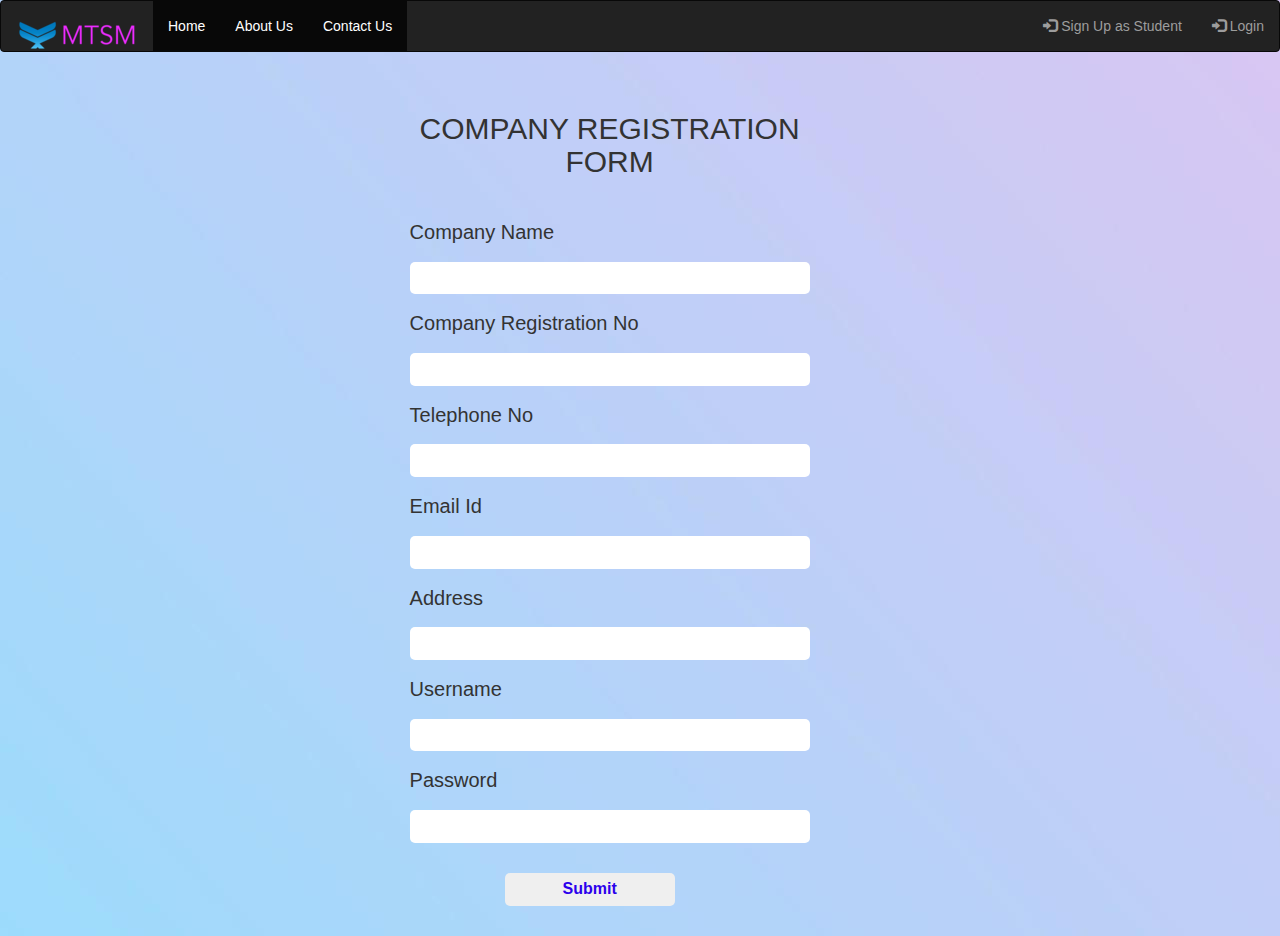
<file: mtsm1/companyreg.html>
<!DOCTYPE html>
<html lang="en">
<head>
    <meta charset="UTF-8">
    <meta http-equiv="X-UA-Compatible" content="IE=edge">
    <meta name="viewport" content="width=device-width, initial-scale=1.0">
    <link rel="stylesheet" href="https://maxcdn.bootstrapcdn.com/bootstrap/3.4.1/css/bootstrap.min.css">
    <script src="https://ajax.googleapis.com/ajax/libs/jquery/3.6.1/jquery.min.js"></script>
    <script src="https://maxcdn.bootstrapcdn.com/bootstrap/3.4.1/js/bootstrap.min.js"></script>
    <title>Placement</title>
    <link rel="stylesheet" href="style.css">
    <link rel="shortcut icon" href="placement-icon.png" type="image/x-icon">
    <style>
    body{
      background-image:url(images/asd.jpg);
    }
    </style>
</head>
<body>
    <nav class="navbar navbar-inverse">
        <div class="container-fluid">
          <div class="navbar-header">
            <a class="navbar-brand" href="index.html"><img src="logo.png" class="logo"></a>
          </div>
          <ul class="nav navbar-nav">
            <li class="active"><a href="index.html">Home</a></li>
            <li class="active"><a href="#">About Us</a></li>
            <li class="active"><a href="Contactus.html">Contact Us</a></li>
          </ul>
          <ul class="nav navbar-nav navbar-right">
            <li><a href="SignIn.html"><span class="glyphicon glyphicon-log-in"></span> Login</a></li>
          </ul>
          <!-- <ul class="nav navbar-nav navbar-right">
            <li><a href="companyreg.html"><span class="glyphicon glyphicon-log-in"></span> Sign Up as Company</a></li>
          </ul> -->
          <ul class="nav navbar-nav navbar-right">
            <li><a href="registration.html"><span class="glyphicon glyphicon-log-in"></span> Sign Up as Student</a></li>
          </ul>
        </div>
      </nav> 
      <div class="Registration-form">
        <h1>Company Registration Form</h1>
        <form method="post" action="com_reg.php">
            <!-- <label for="fname">First Name :</label> -->
            <p>Company Name</p>
            <input type="text" name="cname" id="cname">
            
            <!-- <label for="qualification">Qualification :</label> -->
            <p>Company Registration No</p>
            <input type="text" name="reg_no" id="reg_no">
            
            <!-- <label for="quali_status">Passed/Appeared In :</label> -->
           <!-- <p>Passed/Appeared In</p>
            <select id="quali_status" name="quali_status">
                <option value="Passed">Passed</option>
                <option value="1st Year">1st Year</option>
                <option value="2nd Year">2nd Year</option>
                <option value="3rd Year">3rd Year</option>
              </select> -->

            <!-- <label for="gender">Gender :</label> -->
            
            <p>Telephone No</p>
            <input type="text" name="phone" id="phone">
 
            <!-- <label for="email">Email Id :</label>  -->
            <p>Email Id</p>
            <input type="text" name="email" id="email">

            <!-- <label for="address">Address :</label> -->
            <p>Address</p>
            <input type="text" name="address" id="address">

            <!-- <label for="username1">Username :</label> -->
            <p>Username</p>
            <input type="text" name="username" id="username">

            <!-- <label for="pass1">Password :</label> -->
            <p>Password</p>
            <input type="password" name="pass" id="pass">

            <div class="button">
                <input type="submit" name="submit" id="submit" value="Submit">
              </div>
</form>
      </div>
      </body>
      </html>
</file>
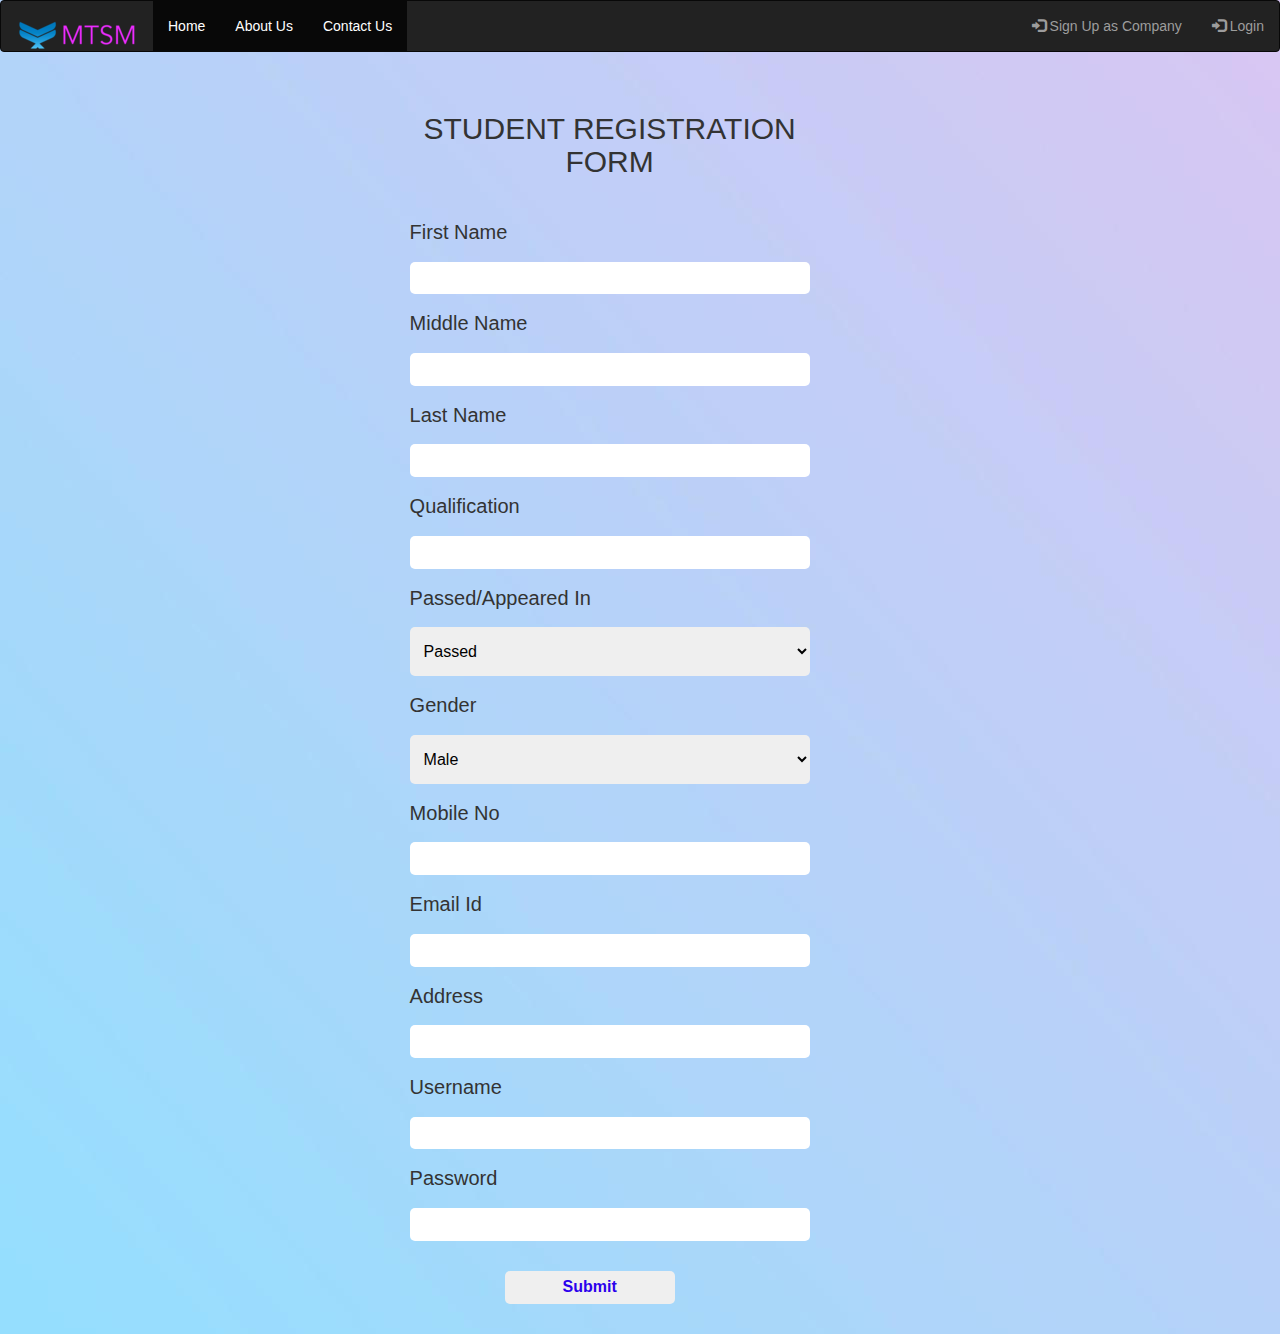
<file: mtsm1/registration.html>
<!DOCTYPE html>
<html lang="en">
<head>
    <meta charset="UTF-8">
    <meta http-equiv="X-UA-Compatible" content="IE=edge">
    <meta name="viewport" content="width=device-width, initial-scale=1.0">
    <link rel="stylesheet" href="https://maxcdn.bootstrapcdn.com/bootstrap/3.4.1/css/bootstrap.min.css">
    <script src="https://ajax.googleapis.com/ajax/libs/jquery/3.6.1/jquery.min.js"></script>
    <script src="https://maxcdn.bootstrapcdn.com/bootstrap/3.4.1/js/bootstrap.min.js"></script>
    <title>Placement</title>
    <link rel="stylesheet" href="style.css">
    <link rel="shortcut icon" href="placement-icon.png" type="image/x-icon">
    <style>
    body{
      background-image:url(images/asd.jpg);
    }
    </style>
</head>
<body>
    <nav class="navbar navbar-inverse">
        <div class="container-fluid">
          <div class="navbar-header">
            <a class="navbar-brand" href="index.html"><img src="logo.png" class="logo"></a>
          </div>
          <ul class="nav navbar-nav">
            <li class="active"><a href="index.html">Home</a></li>
            <li class="active"><a href="#">About Us</a></li>
            <li class="active"><a href="Contactus.html">Contact Us</a></li>
          </ul>
          <ul class="nav navbar-nav navbar-right">
            <li><a href="SignIn.html"><span class="glyphicon glyphicon-log-in"></span> Login</a></li>
          </ul>
          <ul class="nav navbar-nav navbar-right">
            <li><a href="companyreg.html"><span class="glyphicon glyphicon-log-in"></span> Sign Up as Company</a></li>
          </ul>
          <!-- <ul class="nav navbar-nav navbar-right">
            <li><a href="registration.html"><span class="glyphicon glyphicon-log-in"></span> Sign Up as Student</a></li>
          </ul> -->
        </div>
      </nav> 
      <div class="Registration-form">
        <h1>Student Registration Form</h1>
        <form method="post" action="signup.php">
            <!-- <label for="fname">First Name :</label> -->
            <p>First Name</p>
            <input type="text" name="fname" id="fname">

            <!-- <label for="mname">Middle Name :</label> -->
            <p>Middle Name</p>
            <input type="text" name="mname" id="mname">

            <!-- <label for="lname">Last Name :</label> -->
            <p>Last Name</p>
            <input type="text" name="lname" id="lname">
            
            <!-- <label for="qualification">Qualification :</label> -->
            <p>Qualification</p>
            <input type="text" name="qualification" id="qualification">
            
            <!-- <label for="quali_status">Passed/Appeared In :</label> -->
           <p>Passed/Appeared In</p>
            <select id="quali_status" name="quali_status">
                <option value="Passed">Passed</option>
                <option value="1st Year">1st Year</option>
                <option value="2nd Year">2nd Year</option>
                <option value="3rd Year">3rd Year</option>
              </select>

            <!-- <label for="gender">Gender :</label> -->
            <p>Gender</p>
            <select id="gender" name="gender">
                <option value="Male">Male</option>
                <option value="Female">Female</option>
                <option value="Transgender">Transgender</option>
              </select>           

            <!-- <label for="phone">Mobile No :</label> -->
            <p>Mobile No</p>
            <input type="text" name="phone" id="phone">
 
            <!-- <label for="email">Email Id :</label>  -->
            <p>Email Id</p>
            <input type="text" name="email" id="email">

            <!-- <label for="address">Address :</label> -->
            <p>Address</p>
            <input type="text" name="address" id="address">

            <!-- <label for="username1">Username :</label> -->
            <p>Username</p>
            <input type="text" name="username" id="username">

            <!-- <label for="pass1">Password :</label> -->
            <p>Password</p>
            <input type="password" name="pass" id="pass">

            <div class="button">
                <input type="submit" name="submit" id="submit" value="Submit">
              </div>
</form>
      </div>
</body>
</html>
</file>
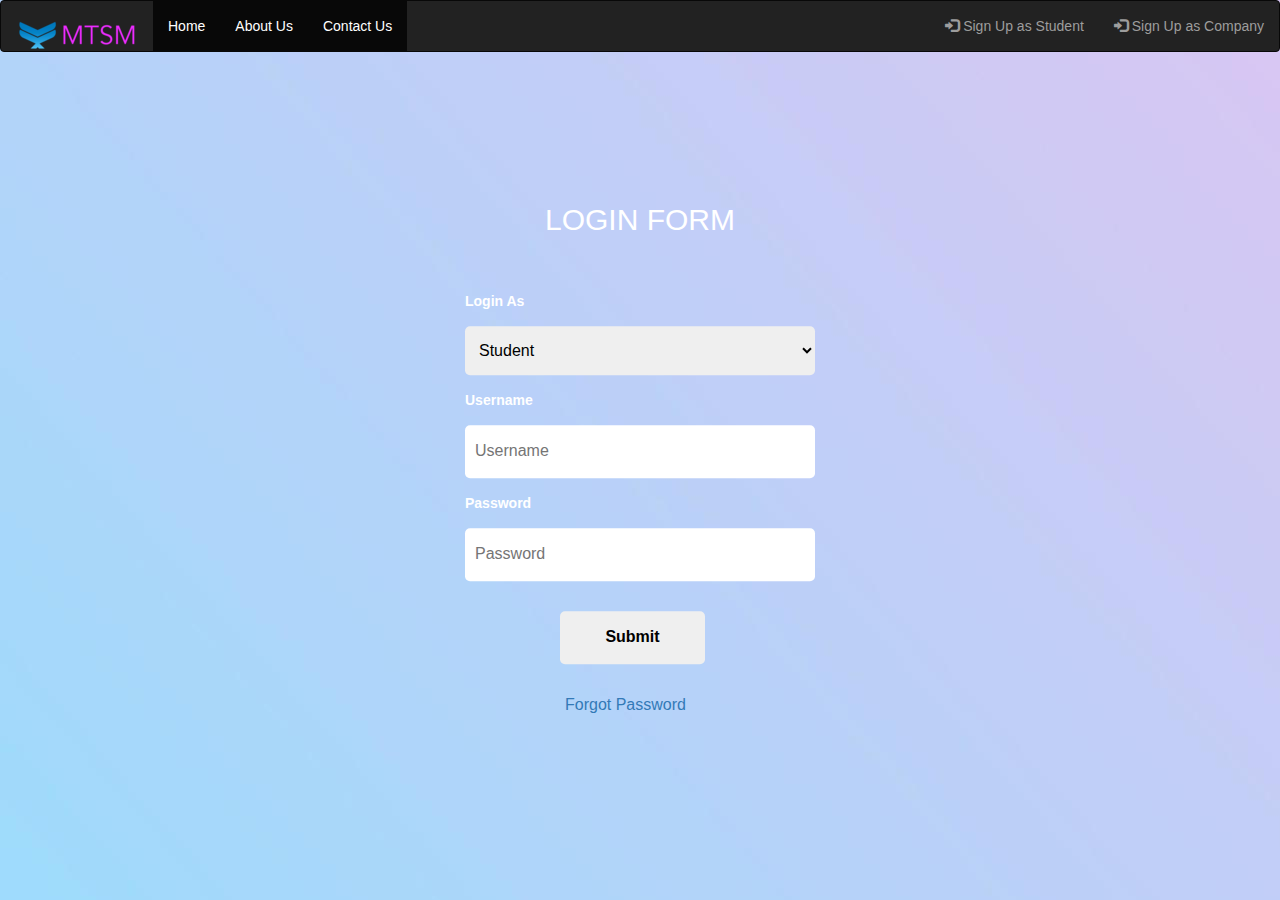
<file: mtsm1/SignIn.html>
<!DOCTYPE html>
<html lang="en">
<head>
    <meta charset="UTF-8">
    <meta http-equiv="X-UA-Compatible" content="IE=edge">
    <meta name="viewport" content="width=device-width, initial-scale=1.0">
    <link rel="stylesheet" href="https://maxcdn.bootstrapcdn.com/bootstrap/3.4.1/css/bootstrap.min.css">
    <script src="https://ajax.googleapis.com/ajax/libs/jquery/3.6.1/jquery.min.js"></script>
    <script src="https://maxcdn.bootstrapcdn.com/bootstrap/3.4.1/js/bootstrap.min.js"></script>
    <title>Placement</title>
    <link rel="stylesheet" href="style.css">
    <link rel="shortcut icon" href="placement-icon.png" type="image/x-icon">
    <style>
    body{
      background-image:url(images/asd.jpg);
    }
    </style>
</head>
<body>
    <nav class="navbar navbar-inverse">
        <div class="container-fluid">
          <div class="navbar-header">
            <a class="navbar-brand" href="index.html"><img src="logo.png" class="logo"></a>
          </div>
          <ul class="nav navbar-nav">
            <li class="active"><a href="index.html">Home</a></li>
            <li class="active"><a href="#">About Us</a></li>
            <li class="active"><a href="Contactus.html">Contact Us</a></li>
          </ul>
          <!-- <ul class="nav navbar-nav navbar-right">
            <li><a href="SignIn.html"><span class="glyphicon glyphicon-log-in"></span> Login</a></li>
          </ul> -->
          <ul class="nav navbar-nav navbar-right">
            <li><a href="companyreg.html"><span class="glyphicon glyphicon-log-in"></span> Sign Up as Company</a></li>
          </ul>
          <ul class="nav navbar-nav navbar-right">
            <li><a href="registration.html"><span class="glyphicon glyphicon-log-in"></span> Sign Up as Student</a></li>
          </ul>
        </div>
      </nav> 
     
<div class="Login-form">
  <form method="post" action="signin.php">
    <h1>Login Form</h1>
    <label for="Login">Login As</label>
    <select type="text" id="Login" name="Login">
        <option value="Student">Student</option>
        <option value="School">School</option>
        <option value="Company">Company</option>
      </select>
    
    <label for="username">Username</label>
    <input type="text" name="username" placeholder="Username" id="username">
    
    <label for="pass">Password</label>
    <input type="text" name="pass" placeholder="Password" id="pass">
    <div class="button">
    <input type="submit" name="submit" id="submit" value="Submit">
  </div>
    <!-- <p>Don't Have Account?/<a href="registration.html">Sign Up</a> </p> -->
        <p><a href="registration.html">Forgot Password</a> </p>
  </form>
</div>


</body>
</html>
</file>
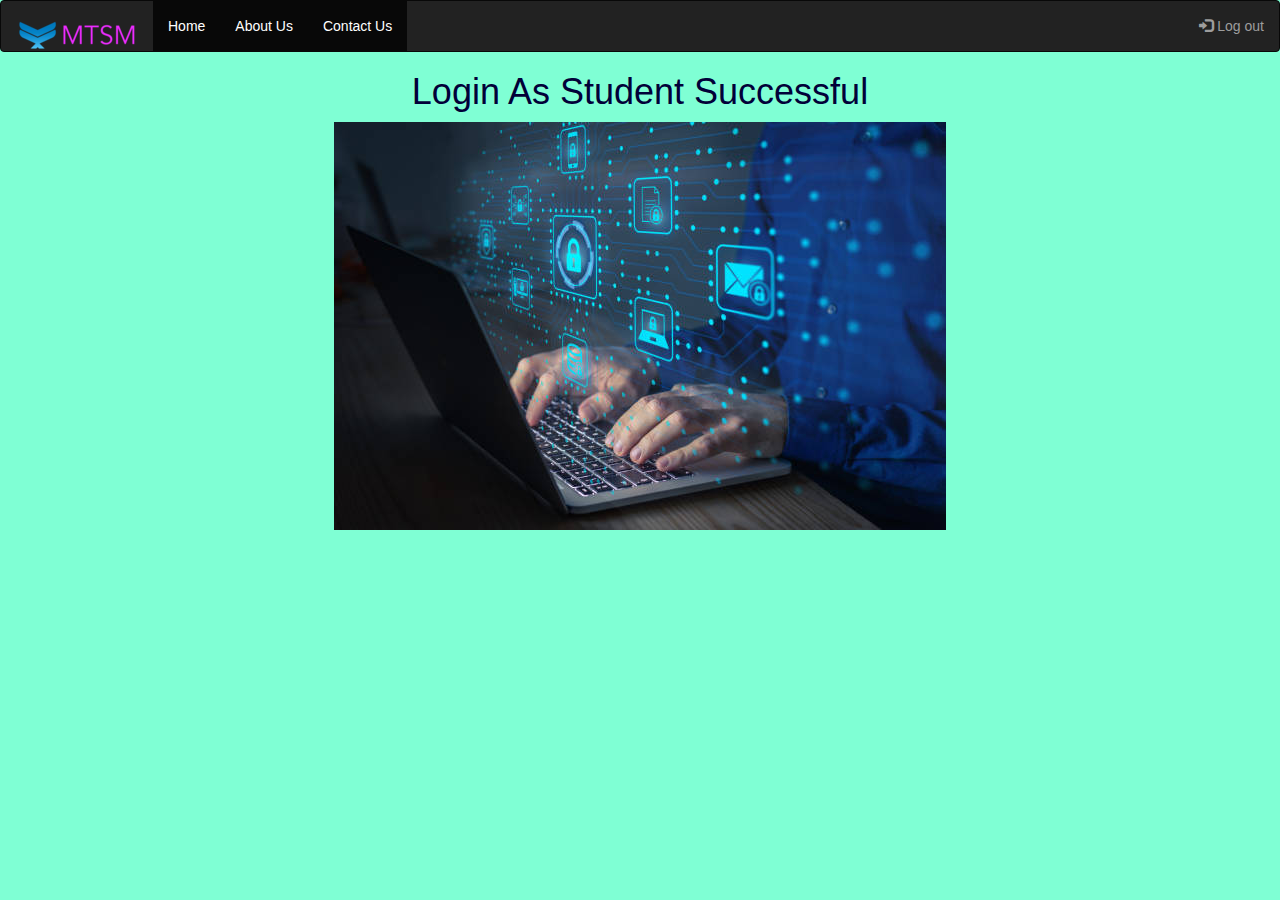
<file: mtsm1/studentpage.html>
<!DOCTYPE html>
<html lang="en">
<head>
    <meta charset="UTF-8">
    <meta http-equiv="X-UA-Compatible" content="IE=edge">
    <meta name="viewport" content="width=device-width, initial-scale=1.0">
    <title>Document</title>
    <link rel="stylesheet" href="https://maxcdn.bootstrapcdn.com/bootstrap/3.4.1/css/bootstrap.min.css">
    <script src="https://ajax.googleapis.com/ajax/libs/jquery/3.6.1/jquery.min.js"></script>
    <script src="https://maxcdn.bootstrapcdn.com/bootstrap/3.4.1/js/bootstrap.min.js"></script>
    <style>
        body{
            background-color: aquamarine;
        }
        h1{
            text-align: center;
            color: rgb(1, 0, 56);
        }
    </style>
</head>
<body >
    <nav class="navbar navbar-inverse">
        <div class="container-fluid">
          <div class="navbar-header">
            <a class="navbar-brand" href="index.html"><img src="logo.png" class="logo"></a>
          </div>
          <ul class="nav navbar-nav">
            <li class="active"><a href="index.html">Home</a></li>
            <li class="active"><a href="#">About Us</a></li>
            <li class="active"><a href="Contactus.html">Contact Us</a></li>
          </ul>
          <ul class="nav navbar-nav navbar-right">
            <li><a href="logout.php"><span class="glyphicon glyphicon-log-in"></span> Log out</a></li>
          </ul>
        </div>
      </nav> 
    <h1>Login As Student Successful</h1>
    <center>
    <img src="images/it.jpg" alt="students">
</center>
</body>
</html>
</file>
<file: mtsm1/style.css>
*{
  margin: 0%;
  padding: 0%;
  box-sizing: border-box;
}
.header{
  min-height: 100vh;
  width: 100%;
  background-image:url(images/image.png);
  background-position:center;
  background-size: cover;
  position: relative;
}
/* _______________________________________________________________________________________________________________ */

.Login-form{
  width: 350px;
  top:50%;
  left: 50%;
  transform:translate(-50%, -50%);
  position: absolute;
  color: #fff;

}
.Login-form h1{
  font-size: 30px;
  text-align: center;
text-transform: uppercase;
margin: 40px 0;
}
.Login-form label{
  font-size: 20px 0;
margin: 15px 0;
}
.Login-form input, select{
font-size: 16px;
width: 100%;
padding: 15px 10px;
border: 0;
outline: none;
border-radius: 5px;
color: #000;
}
.button{
  font-size: 18px;
  font-weight: bold;
  margin: 20px 80px;
  padding: 10px 15px;
  width: 50%;
  color: #2b00ec;
  border-radius: 5px;
  border: none;
}
.button :hover {
  background-color:rgb(205, 100, 253);
}
.Login-form p{
  font-size: 16px;
  margin: 20px 100px;
}

/* _____________________________________________________________________________________________________________ */

.Registration-form{
  position: absolute;
  /* top: 50%; */
  left: 32%;
  /* transform: translate(-50%, -50%); */
  width: 400px;

}
.Registration-form h1{
  font-size: 30px;
  text-align: center;
  text-transform: uppercase;
  margin: 40px 0;
}
.Registration-form p{
  font-size: 20px;
  margin: 15px 0;
}
.Registration-form input{
  font-size: 16px;
  padding: 5px ;
  width: 100%;
  border: 0;
  border-radius: 5px;
  outline: none;
}
</file>
